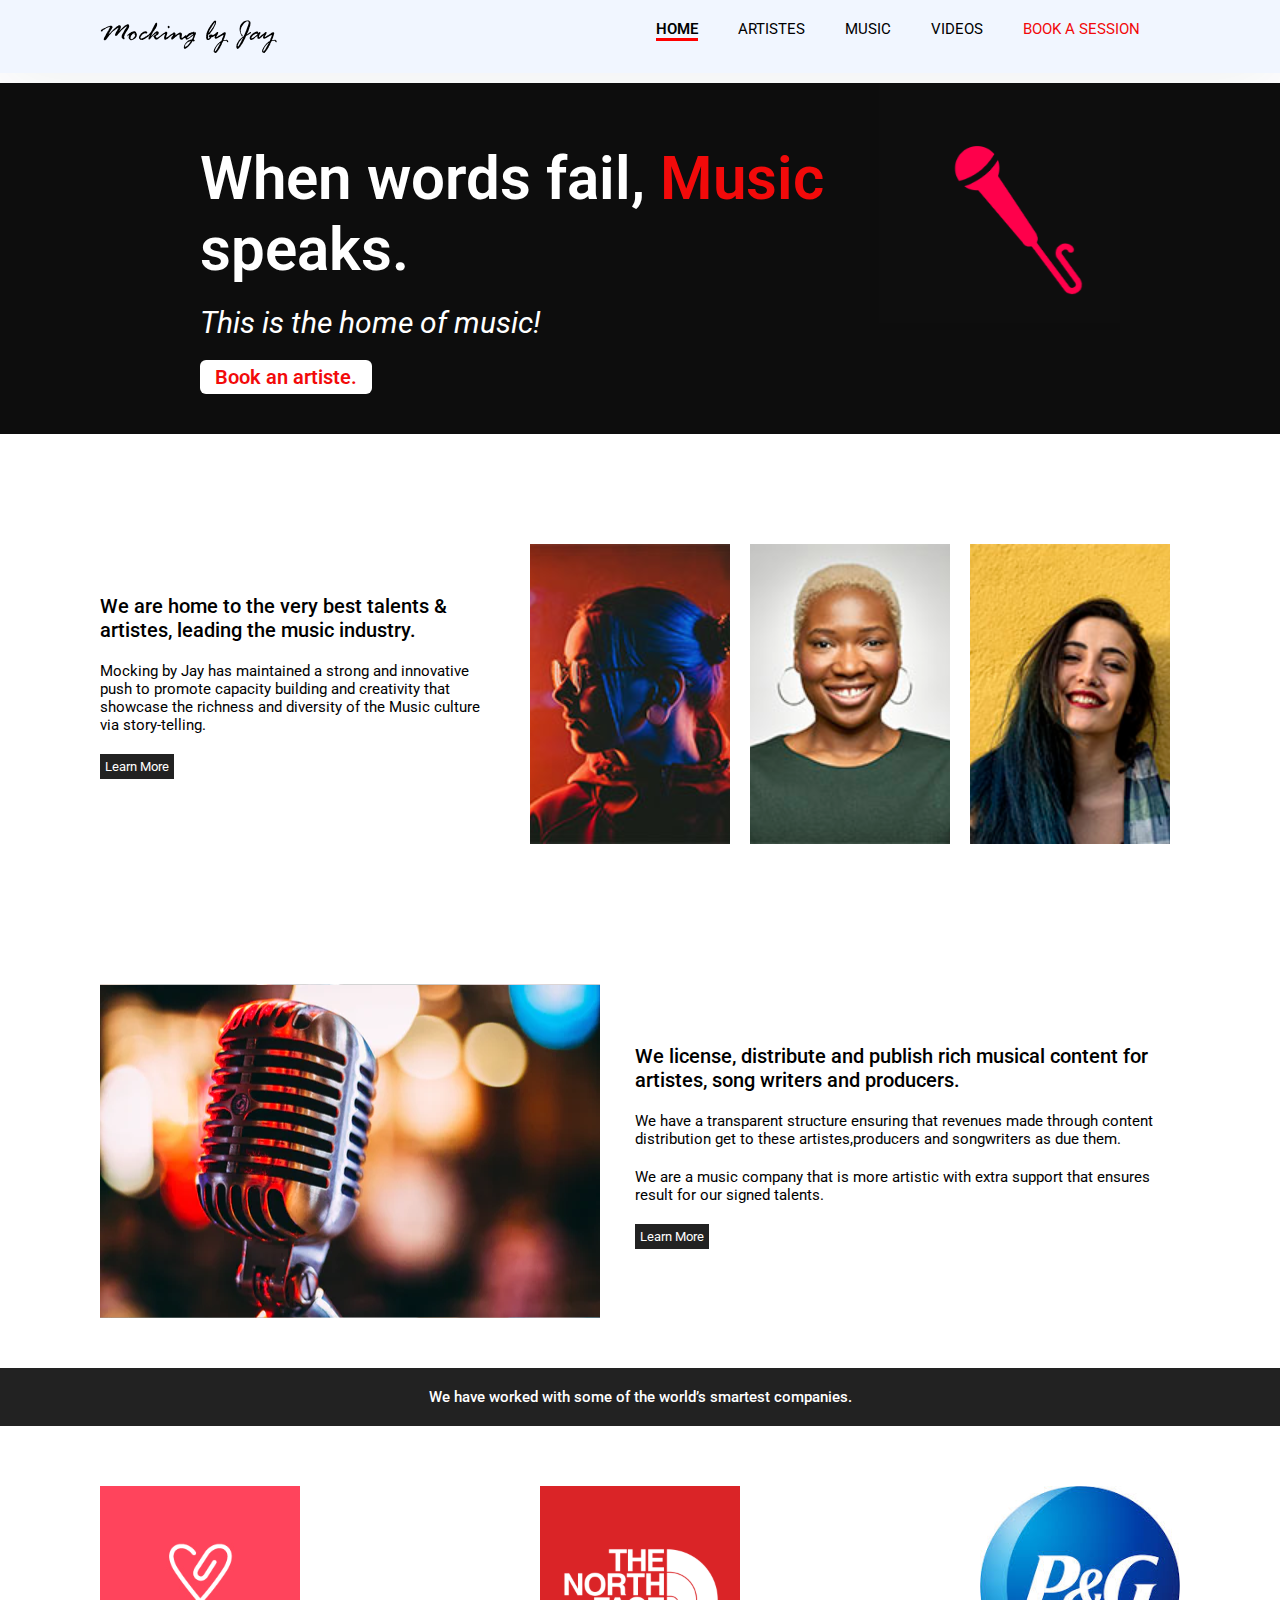
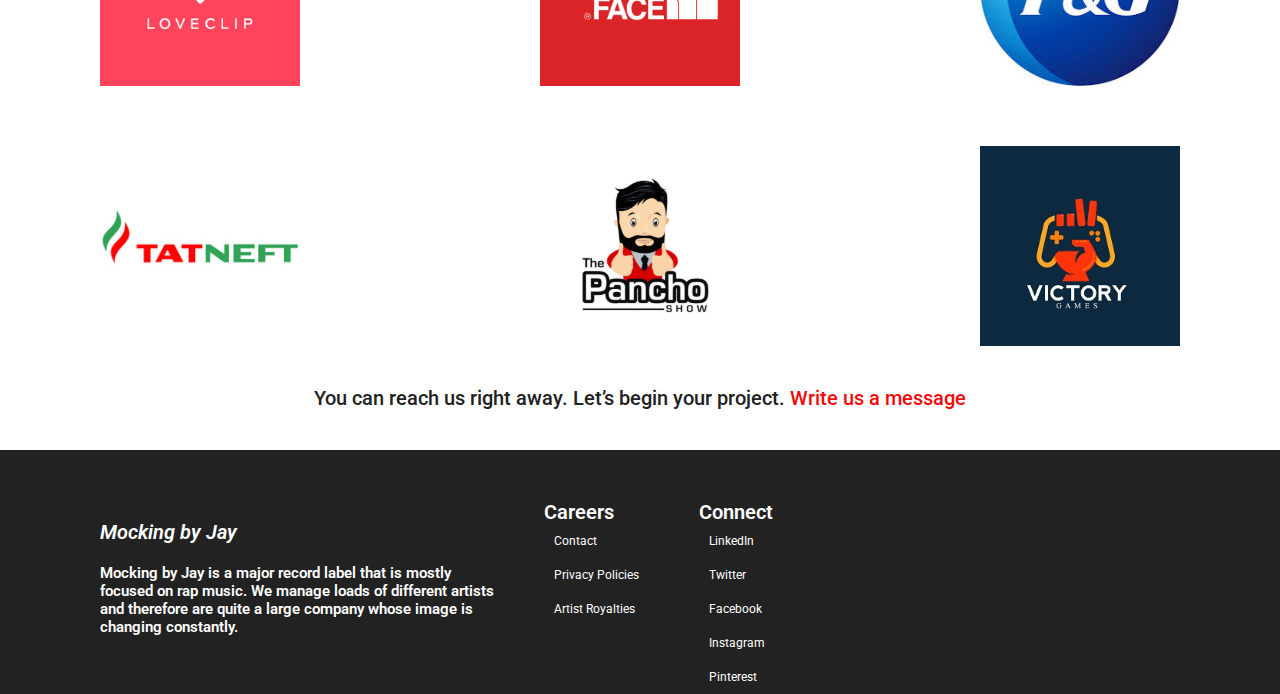
<file: landing-one.html>
<html lang="en">

<head>
    <meta charset="UTF-8">
    <meta http-equiv="X-UA-Compatible" content="IE=edge">
    <meta name="viewport" content="width=device-width, initial-scale=1.0">
    <link rel="stylesheet" href="style.css">
    <link rel="preconnect" href="https://fonts.googleapis.com">
    <link rel="preconnect" href="https://fonts.gstatic.com" crossorigin>
    <link href="https://fonts.googleapis.com/css2?family=Roboto:wght@300;400;500;700;900&display=swap" rel="stylesheet">
    <title>Mocking By Jay</title>
</head>

<body>
    <section class="introduction-to-mocking-by-jay">
        <header class="mocking-header">
            <a href="index.html" style="text-decoration: none;"><img src="IMAGES/Mocking by Jay.svg" alt=""></a>
            <label for="mobileIcon" class="mobile">
                <div class="mobile-icon">
                    <svg xmlns="http://www.w3.org/2000/svg" width="24" height="24" viewBox="0 0 48 48">
                        <g fill="none" stroke="#000" stroke-linejoin="round" stroke-width="4">
                            <path stroke-linecap="round" d="M8 10.5H40" />
                            <path stroke-linecap="round" d="M24 19.5H40" />
                            <path stroke-linecap="round" d="M24 28.5H40" />
                            <path stroke-linecap="round" d="M8 37.5H40" />
                            <path fill="#2F88FF" d="M8 19L16 24L8 29V19Z" />
                        </g>
                    </svg>
                </div>
            </label>
            <input type="checkbox" id="mobileIcon" class="mobileIcon">
            <nav class="navbar">
                <ul>
                    <li class="testing">HOME</li>
                    <a href="artiste-one.html" style="text-decoration: none;">
                        <li>ARTISTES</li>
                    </a>
                    <a href="music.html" style="text-decoration: none;"> <li>MUSIC</li></a>
                    <li>VIDEOS</li>
                    <a href="session.html" style="text-decoration: none;"><li style="color: #F20A0A;">BOOK A SESSION</li></a>
                </ul>
            </nav>
        </header>
    </section>
    <section class="mocking-main-one">
        <div class="div-one">
            <h1>When words fail, <span>Music</span> speaks.</h1>
            <p>This is the home of music!</p>
            <button>Book an artiste.</button>
        </div>
        <div class="div-two">
            <img src="IMAGES/lf30_HGg7Oa.json].svg" alt="">
        </div>
    </section>
    <section class="mocking-main-two">
        <div class="div-three">
            <h3>We are home to the very best talents & artistes, leading the music industry.</h3>
            <p>Mocking by Jay has maintained a strong and innovative push to promote capacity building and creativity
                that
                showcase the richness and diversity of the Music culture via story-telling.</p>
            <button>Learn More</button>
        </div>
        <div class="main-one">
            <div><img src="IMAGES/Rectangle 3.svg" alt=""></div>
            <div><img src="IMAGES/Rectangle 4.svg" alt=""></div>
            <div><img src="IMAGES/Rectangle 5.svg" alt=""></div>
        </div>
    </section>
    <section class="mocking-main-two">
        <div class="main-two"><img src="IMAGES/image 11.svg" alt=""></div>
        <div class="div-four">
            <h3>We license, distribute and publish rich musical content for artistes, song writers and producers.</h3>
            <p>We have a transparent structure ensuring that revenues made through content distribution get to these
                artistes,producers and songwriters as due them.</p>
            <p>We are a music company that is more artistic with extra support that ensures result for our signed
                talents.</p>
            <button>Learn More</button>
        </div>
    </section>
    <section class="mocking-main-three">
        <p>We have worked with some of the world’s smartest companies.</p>
    </section>
    <section class="mocking-main-four">
        <div><img src="IMAGES/Rectangle 8.svg" alt=""></div>
        <div><img src="IMAGES/Rectangle 10.svg" alt=""></div>
        <div><img src="IMAGES/Rectangle 9.svg" alt=""></div>
    </section>
    <section class="mocking-main-four">
        <div><img src="IMAGES/Rectangle 11.svg" alt=""></div>
        <div><img src="IMAGES/Rectangle 12.svg" alt=""></div>
        <div><img src="IMAGES/Rectangle 13.svg" alt=""></div>
    </section>
    <section class="mocking-main-five">
        <p>You can reach us right away. Let’s begin your project. <span>Write us a message</span></p>
    </section>
    <section class="mocking-footer">
        <div class="footer-div">
            <h2>Mocking by Jay</h2>
            <p>Mocking by Jay is a major record label that is mostly<br>focused on rap music. We manage loads of
                different artists<br>
                and therefore are quite a large company whose image is<br> changing constantly.</p>
        </div>
        <div class="footer-one">
            <nav class="footer-navbar">
                <ul>
                    <h4>Careers</h4>
                    <li>Contact</li>
                    <li>Privacy Policies</li>
                    <li>Artist Royalties</li>
                </ul>
            </nav>
            <nav class="footer-navbar">
                <ul>
                    <h4>Connect</h4>
                    <li>LinkedIn</li>
                    <li>Twitter</li>
                    <li>Facebook</li>
                    <li>Instagram</li>
                    <li>Pinterest</li>
                </ul>
            </nav>
        </div>
    </section>
</body>

</html>
</file>
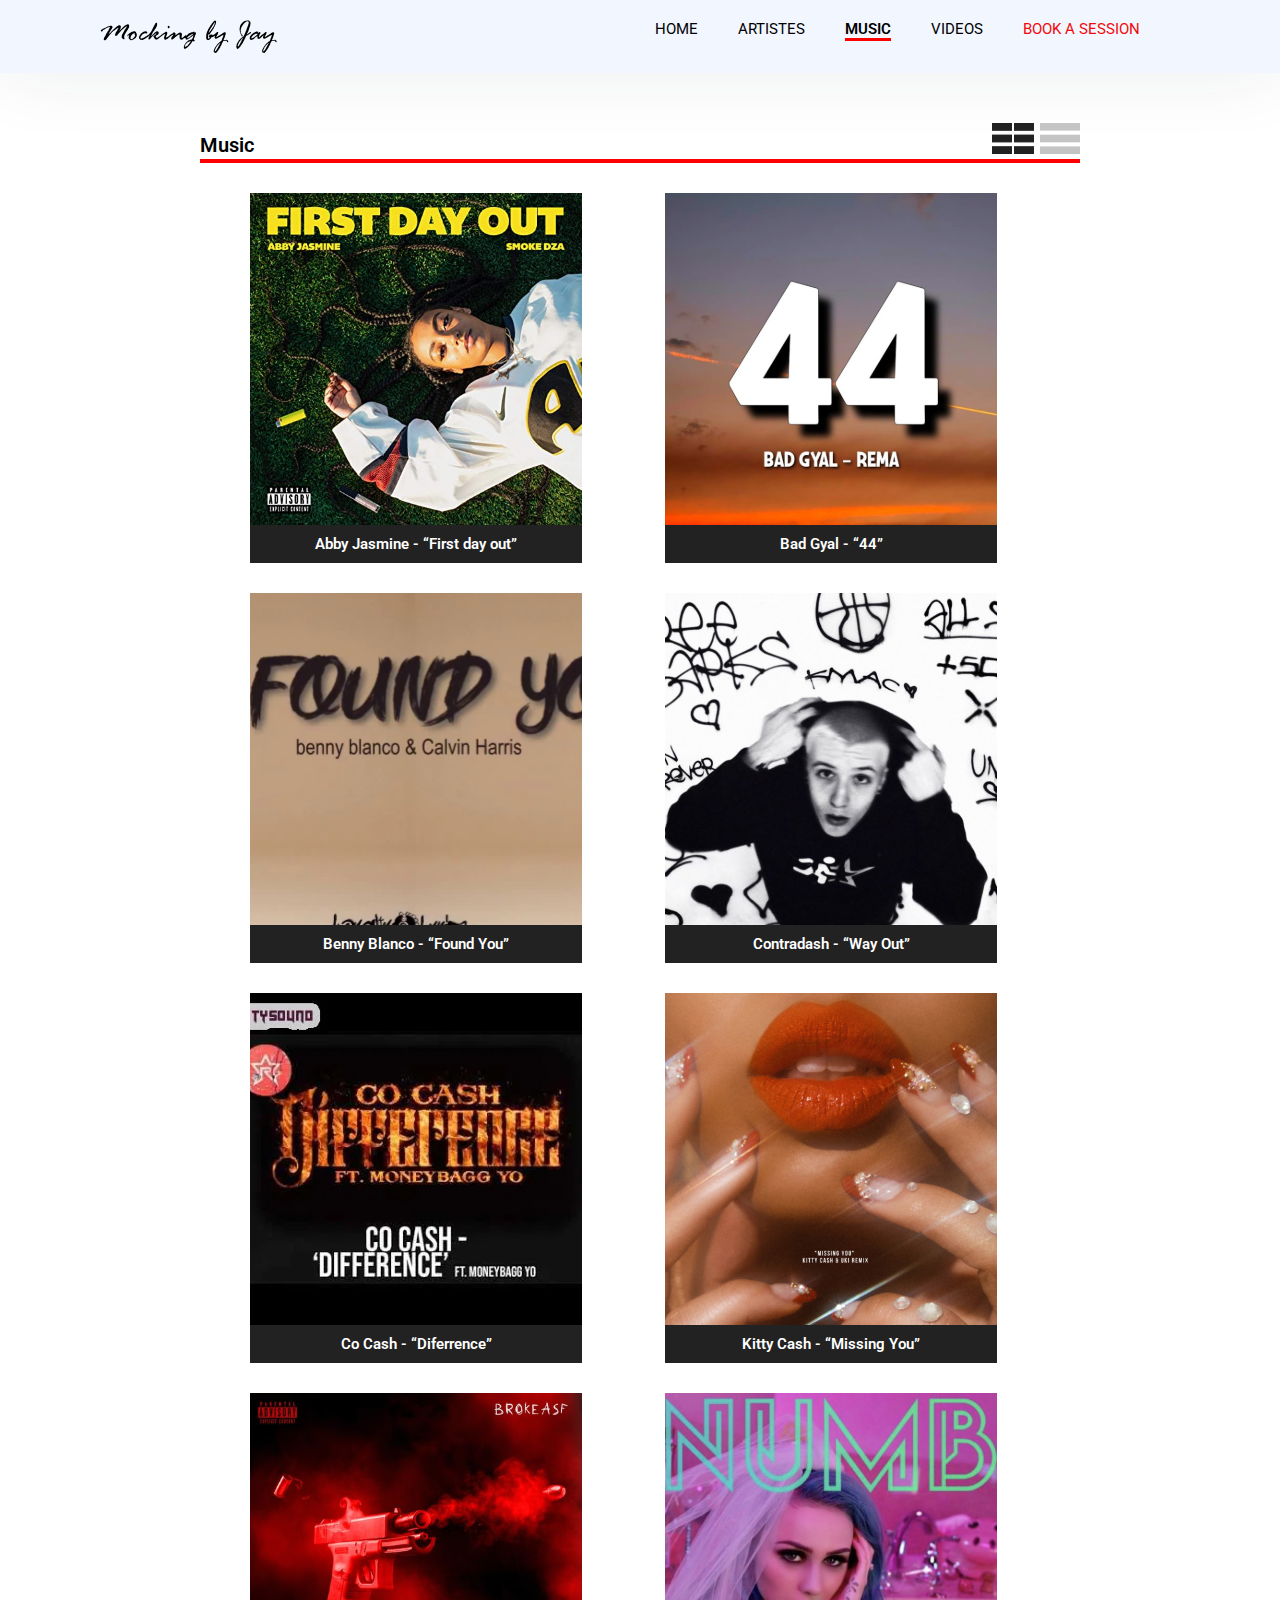
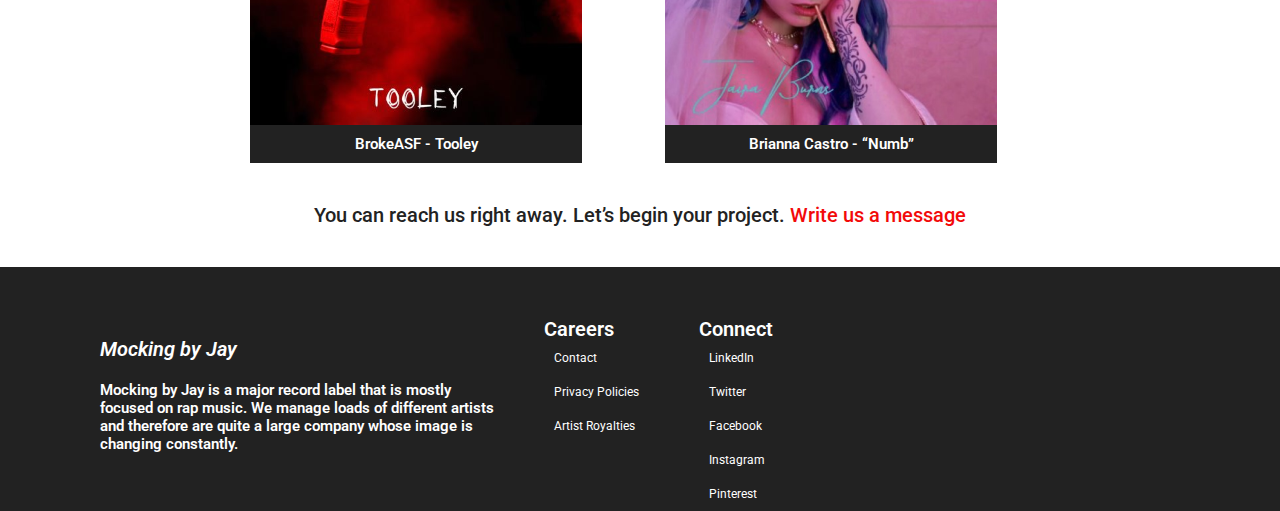
<file: music.html>
<html lang="en">

<head>
    <meta charset="UTF-8">
    <meta http-equiv="X-UA-Compatible" content="IE=edge">
    <meta name="viewport" content="width=device-width, initial-scale=1.0">
    <link rel="stylesheet" href="style.css">
    <link rel="preconnect" href="https://fonts.googleapis.com">
    <link rel="preconnect" href="https://fonts.gstatic.com" crossorigin>
    <link href="https://fonts.googleapis.com/css2?family=Roboto:wght@300;400;500;700;900&display=swap" rel="stylesheet">
    <title>Mocking By Jay</title>
</head>

<body>
    <section class="introduction-to-mocking-by-jay">
        <header class="mocking-header">
            <a href="index.html" style="text-decoration: none;"><img src="IMAGES/Mocking by Jay.svg" alt=""></a>
            <label for="mobileIcon" class="mobile">
                <div class="mobile-icon">
                    <svg xmlns="http://www.w3.org/2000/svg" width="24" height="24" viewBox="0 0 48 48">
                        <g fill="none" stroke="#000" stroke-linejoin="round" stroke-width="4">
                            <path stroke-linecap="round" d="M8 10.5H40" />
                            <path stroke-linecap="round" d="M24 19.5H40" />
                            <path stroke-linecap="round" d="M24 28.5H40" />
                            <path stroke-linecap="round" d="M8 37.5H40" />
                            <path fill="#2F88FF" d="M8 19L16 24L8 29V19Z" />
                        </g>
                    </svg>
                </div>
            </label>
            <input type="checkbox" id="mobileIcon" class="mobileIcon">
            <nav class="navbar">
                <ul>
                    <a href="landing-one.html" style="text-decoration: none;">
                        <li>HOME</li>
                    </a>
                    <a href="artiste-one.html" style="text-decoration: none;">
                        <li>ARTISTES</li>
                    </a>
                    <li class="testing">MUSIC</li>
                    <li>VIDEOS</li>
                    <a href="session.html" style="text-decoration: none;"><li style="color: #F20A0A;">BOOK A SESSION</li></a>
                </ul>
            </nav>
        </header>
    </section>
    <section class="mocking-main-nine">
        <div class="main-five">
            <h4>Music</h4>
            <img src="IMAGES/Group 3176.svg" alt="">
        </div>
        <div class="main-six">
            <div class="sub-div">
                <img src="IMAGES/Rectangle 49.svg" alt="">
                <p>Abby Jasmine - “First day out”</p>
            </div>
            <div class="sub-div">
                <img src="IMAGES/Rectangle 52.svg" alt="">
                <p>Bad Gyal - “44”</p>
            </div>
        </div>
        <div class="main-six">
            <div class="sub-div">
                <img src="IMAGES/image 14.svg" alt="">
                <p>Benny Blanco - “Found You”</p>
            </div>
            <div class="sub-div">
                <img src="IMAGES/Rectangle 55.svg" alt="">
                <p>Contradash - “Way Out”</p>
            </div>
        </div>
        <div class="main-six">
            <div class="sub-div">
                <img src="IMAGES/Rectangle 61.svg" alt="">
                <p>Co Cash - “Diferrence”</p>
            </div>
            <div class="sub-div">
                <img src="IMAGES/Rectangle 58.svg" alt="">
                <p>Kitty Cash - “Missing You”</p>
            </div>
        </div>
        <div class="main-six">
            <div class="sub-div">
                <img src="IMAGES/Rectangle 64.svg" alt="">
                <p>BrokeASF - Tooley</p>
            </div>
            <div class="sub-div">
                <img src="IMAGES/Rectangle 63.svg" alt="">
                <p>Brianna Castro - “Numb”</p>
            </div>
        </div>
    </section>
    <section class="mocking-main-five">
        <p>You can reach us right away. Let’s begin your project. <span>Write us a message</span></p>
    </section>
    <section class="mocking-footer">
        <div class="footer-div">
            <h2>Mocking by Jay</h2>
            <p>Mocking by Jay is a major record label that is mostly<br>focused on rap music. We manage loads of
                different artists<br>
                and therefore are quite a large company whose image is<br> changing constantly.</p>
        </div>
        <div class="footer-one">
            <nav class="footer-navbar">
                <ul>
                    <h4>Careers</h4>
                    <li>Contact</li>
                    <li>Privacy Policies</li>
                    <li>Artist Royalties</li>
                </ul>
            </nav>
            <nav class="footer-navbar">
                <ul>
                    <h4>Connect</h4>
                    <li>LinkedIn</li>
                    <li>Twitter</li>
                    <li>Facebook</li>
                    <li>Instagram</li>
                    <li>Pinterest</li>
                </ul>
            </nav>
        </div>
    </section>
</body>

</html>
</file>
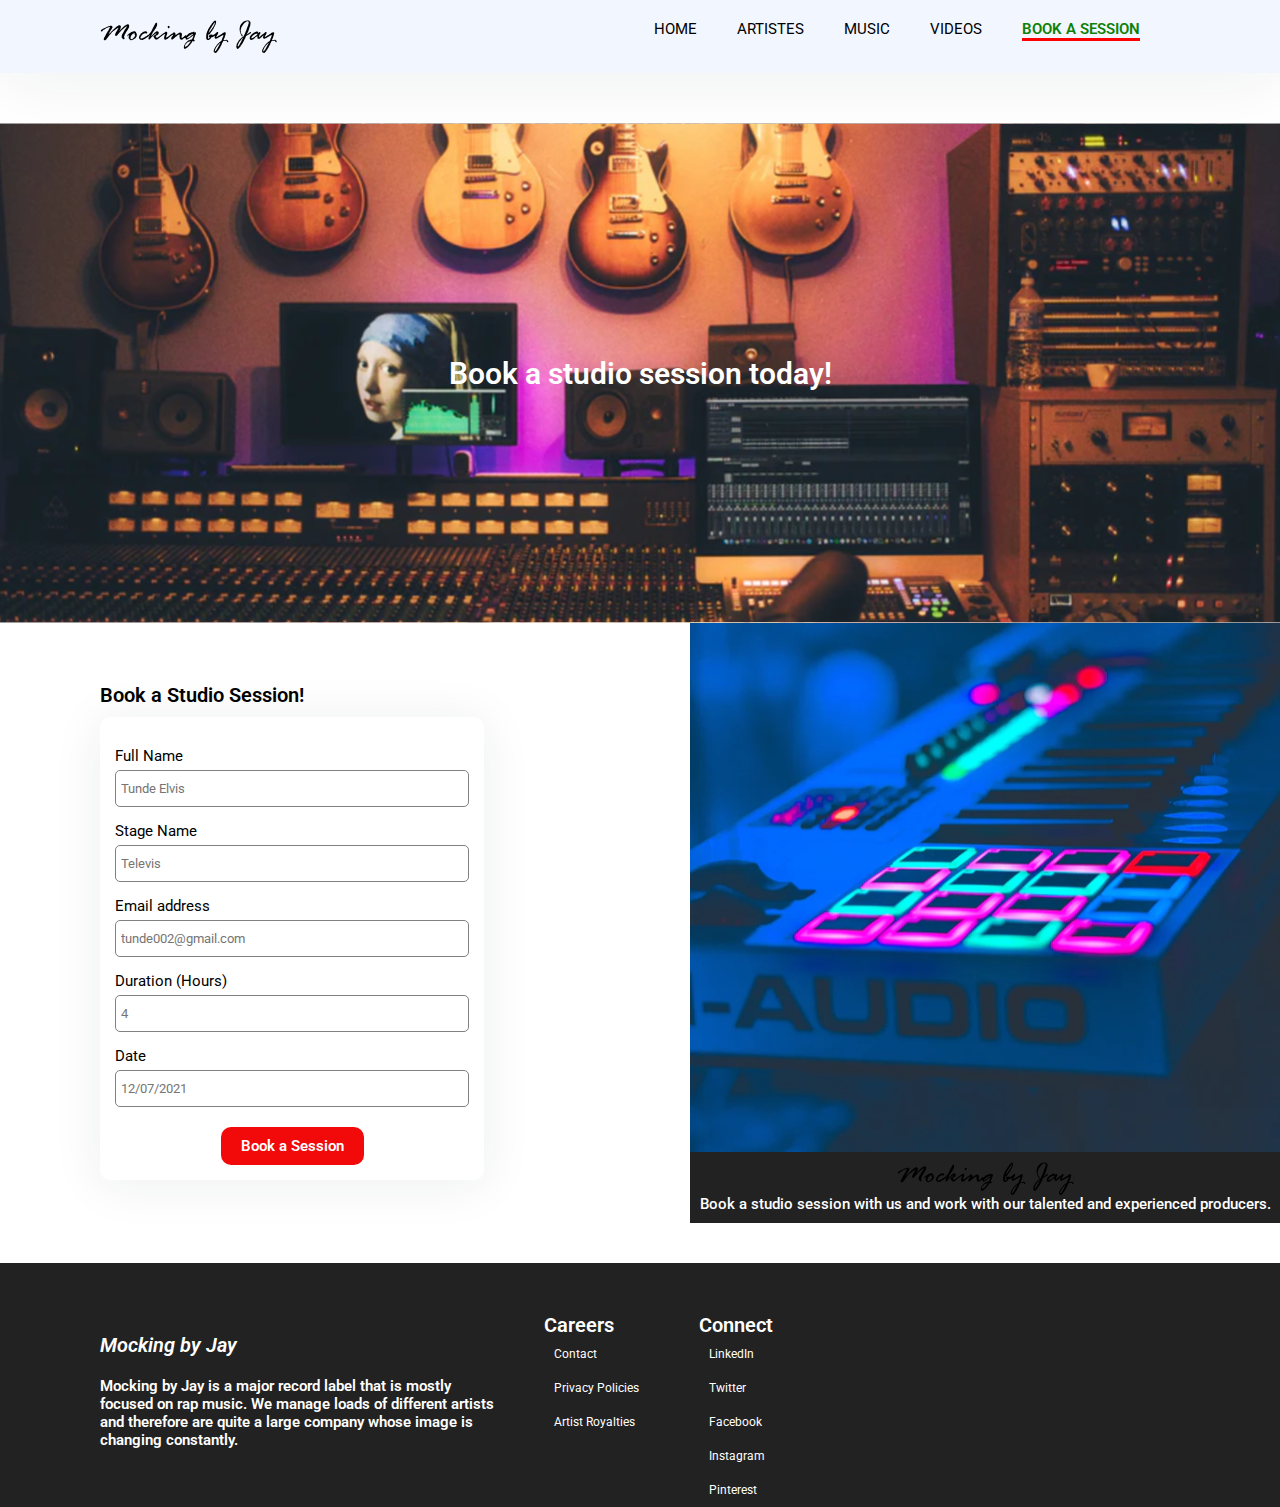
<file: session.html>
<html lang="en">

<head>
    <meta charset="UTF-8">
    <meta http-equiv="X-UA-Compatible" content="IE=edge">
    <meta name="viewport" content="width=device-width, initial-scale=1.0">
    <link rel="stylesheet" href="style.css">
    <link rel="preconnect" href="https://fonts.googleapis.com">
    <link rel="preconnect" href="https://fonts.gstatic.com" crossorigin>
    <link href="https://fonts.googleapis.com/css2?family=Roboto:wght@300;400;500;700;900&display=swap" rel="stylesheet">
    <title>Mocking By Jay</title>
</head>

<body>
    <section class="introduction-to-mocking-by-jay">
        <header class="mocking-header">
            <a href="index.html" style="text-decoration: none;"><img src="IMAGES/Mocking by Jay.svg" alt=""></a>
            <label for="mobileIcon" class="mobile">
                <div class="mobile-icon">
                    <svg xmlns="http://www.w3.org/2000/svg" width="24" height="24" viewBox="0 0 48 48">
                        <g fill="none" stroke="#000" stroke-linejoin="round" stroke-width="4">
                            <path stroke-linecap="round" d="M8 10.5H40" />
                            <path stroke-linecap="round" d="M24 19.5H40" />
                            <path stroke-linecap="round" d="M24 28.5H40" />
                            <path stroke-linecap="round" d="M8 37.5H40" />
                            <path fill="#2F88FF" d="M8 19L16 24L8 29V19Z" />
                        </g>
                    </svg>
                </div>
            </label>
            <input type="checkbox" id="mobileIcon" class="mobileIcon">
            <nav class="navbar">
                <ul>
                    <a href="landing-one.html" style="text-decoration: none;">
                        <li>HOME</li>
                    </a>
                    <a href="artiste-one.html" style="text-decoration: none;">
                        <li>ARTISTES</li>
                    </a>
                    <a href="music.html" style="text-decoration: none;">
                        <li>MUSIC</li>
                    </a>
                    <li>VIDEOS</li>
                    <li style="color: #0E8104;" class="testing">BOOK A SESSION</li>
                </ul>
            </nav>
        </header>
    </section>
    <section class="mocking-main-ten">
        <h2 class="book">Book a studio session today!</h2>
    </section>
    <section class="mocking-main-eleven">
        <div class="form-div">
            <h2>Book a Studio Session!</h2>
            <form class="form">
                <h3>Full Name</h3>
                <input type="text" placeholder="Tunde Elvis">
                <h3>Stage Name</h3>
                <input type="text" placeholder="Televis">
                <h3>Email address</h3>
                <input type="email" placeholder="tunde002@gmail.com">
                <h3>Duration (Hours)</h3>
                <input type="hours" placeholder="4">
                <h3>Date</h3>
                <input type="" placeholder="12/07/2021">
                <div class="sample"> <button>Book a Session</button></div>
            </form>
        </div>
        <div class="std">
            <div class="div-par">
                <img src="IMAGES/Mocking by Jay.svg" alt="">
                <p class="course">Book a studio session with us and work with our talented and experienced producers.
                </p>
            </div>
        </div>
    </section>
    <section class="mocking-footer">
        <div class="footer-div">
            <h2>Mocking by Jay</h2>
            <p>Mocking by Jay is a major record label that is mostly<br>focused on rap music. We manage loads of
                different artists<br>
                and therefore are quite a large company whose image is<br> changing constantly.</p>
        </div>
        <div class="footer-one">
            <nav class="footer-navbar">
                <ul>
                    <h4>Careers</h4>
                    <li>Contact</li>
                    <li>Privacy Policies</li>
                    <li>Artist Royalties</li>
                </ul>
            </nav>
            <nav class="footer-navbar">
                <ul>
                    <h4>Connect</h4>
                    <li>LinkedIn</li>
                    <li>Twitter</li>
                    <li>Facebook</li>
                    <li>Instagram</li>
                    <li>Pinterest</li>
                </ul>
            </nav>
        </div>
    </section>
</body>

</html>
</file>
<file: style.css>
* {
    margin: 0;
    padding: 0;
    font-family: 'Roboto', sans-serif;
}

.mocking-header {
    padding-left: 100px;
    padding-right: 100px;
    display: flex;
    justify-content: space-between;
    padding-top: 20px;
    padding-bottom: 20px;
    box-shadow: 0px 4px 70px rgba(30, 40, 52, 0.08);
    background-color: #F1F6FF;
}

.navbar ul {
    display: flex;
}

.navbar ul li {
    list-style-type: none;
    margin-right: 40px;
    color: #000000;
    font-size: 15px;
    font-weight: 400;
    cursor: pointer;

}

.testing {
    border-bottom: 3px solid red;
    font-weight: 600 !important;

}

.mobile-icon,
.mobileIcon {
    display: none;
}

.mocking-main-one {
    padding-left: 100px;
    padding-right: 100px;
    display: flex;
    justify-content: space-between;
    background: #0D0D0D;
    margin-top: 10px;

}

.div-one {
    text-align: left;
    margin-top: 60px;
    padding-left: 100px;
    margin-bottom: 40px;
}

.div-one h1 {
    color: #FFFFFF;
    font-size: 60px;
    font-weight: 600;
    margin-bottom: 20px;
}

.div-one span {
    color: #F20A0A;
}

.div-one p {
    color: #FFFFFF;
    font-style: italic;
    font-weight: 400;
    font-size: 30px;
    margin-top: 20px;
    margin-bottom: 20px;
}

.div-one button {
    border-radius: 6px;
    padding: 5px 15px;
    color: #F20A0A;
    font-weight: 600;
    font-size: 20px;
    background-color: #FFFFFF;
    border: none;
    cursor: pointer;
}

.div-two {
    padding-right: 60px;
    margin-bottom: 40px;
}

.div-two img {
    width: 100%;
}

.mocking-main-two {
    padding-left: 100px;
    padding-right: 100px;
    display: flex;
    margin-top: 100px;
}

.div-three {
    margin-top: 40px;
    padding-right: 35px;
}

.div-three h3,
.div-four h3 {
    color: #000000;
    font-size: 20px;
    font-weight: 500;
    margin-top: 20px;
    margin-bottom: 20px;
}

.div-three p,
.div-four p {
    color: #000000;
    font-size: 15px;
    font-weight: 400;
    margin-top: 20px;
    margin-bottom: 20px;
}

.div-three button,
.div-four button {
    background-color: #222222;
    color: #FFFFFF;
    border: none;
    padding: 5px 5px;
    cursor: pointer;
}

.main-one {
    display: flex;
    margin-bottom: 30px;
}

.main-one img {
    padding: 10px;
    width: initial;
}

.main-two img {
    width: initial;
}


.div-four {
    margin-top: 40px;
    padding-left: 35px;
}

.mocking-main-three {
    padding-left: 100px;
    padding-right: 100px;
    margin-top: 50px;
    background-color: #222222;
    border: none;
    margin-bottom: 30px;
}

.mocking-main-three p {
    color: #FFFFFF;
    font-weight: 500;
    text-align: center;
    font-size: 15px;
    padding-top: 20px;
    padding-bottom: 20px;
}

.mocking-main-four {
    padding-left: 100px;
    padding-right: 100px;
    display: flex;
    justify-content: space-between;
    margin-top: 60px;
    margin-bottom: 20px;
}

.mocking-main-four img {
    width: initial;
}

.mocking-main-five {
    padding-left: 100px;
    padding-right: 100px;
    text-align: center;
    margin-top: 40px;
    margin-bottom: 20px;
}

.mocking-main-five p {
    color: #222222;
    font-size: 20px;
    font-weight: 500;

}

.mocking-main-five span {
    color: #F20A0A;
}

.mocking-footer {
    padding-left: 100px;
    padding-right: 100px;
    background-color: #222222;
    display: flex;
    margin-top: 40px;
}

.footer-div {
    margin-top: 50px;
}

.footer-div h2 {
    color: #FFFFFF;
    font-style: italic;
    font: Italic;
    font-weight: 600;
    font-size: 20px;
    margin-top: 20px;
    margin-bottom: 20px;
}

.footer-div p {
    color: #FFFFFF;
    font-weight: 600;
    font-size: 15px;
    margin-top: 20px;
    margin-bottom: 20px;
}

.footer-one {
    display: flex;
    margin-top: 50px;
}

.footer-navbar {
    padding-left: 50px;
}

.footer-navbar ul li {
    list-style-type: none;
    color: #FFFFFF;
    font-size: 12px;
    font-weight: 400;
    padding: 10px;
}

.footer-navbar h4 {
    color: #FFFFFF;
    font-size: 20px;
    font-weight: 600;
}

.mocking-main-six {
    padding-left: 100px;
    padding-right: 100px;
    display: flex;
    justify-content: space-between;
    margin-top: 30px;
    margin-bottom: 10px;
}

.mocking-main-six p {
    font-size: 20px;
    color: #000000;
    font-weight: 600;
}

.mocking-main-six button {
    border-radius: 10px;
    background-color: #E5E5E5;
    color: #464444;
    font-size: 15px;
    font-weight: 600;
    padding: 5px 15px;
    border: 1px solid grey;
    cursor: pointer;
    display: flex;
}

.mocking-main-six button svg {
    padding-left: 20px;

}

.mocking-main-seven {
    padding-left: 100px;
    padding-right: 100px;
    display: flex;
    justify-content: space-between;
    margin-top: 50px;
}

.main-four h4 {
    font-weight: 600;
    margin-top: 10px;
    font-size: 15px;
    color: #000000;
}

.main-four img {
    width: initial;
}

.mocking-main-eight {
    padding-left: 100px;
    padding-right: 100px;
    margin-top: 40px;
    margin-bottom: 40px;
}


.mocking-main-eight img {
    width: 100%;
}

.mocking-main-eight p {
    font-weight: 400;
    font-size: 15px;
    color: #000000;
    margin-top: 20px;
    text-align: left;
    padding-left: 150px;
    padding-right: 150px;
}

.mocking-main-nine {
    padding-left: 200px;
    padding-right: 200px;
    margin-top: 50px;
}

.main-five {
    display: flex;
    justify-content: space-between;
    border-bottom: 4px solid red;
}

.main-five h4 {
    font-size: 20px;
    color: #000000;
    font-weight: 600;
    padding-top: 10px;
}

.main-five img {
    width: initial;
    padding-bottom: 5px;
}

.main-six {
    display: flex;
    justify-content: space-between;
    margin-top: 30px;
    padding-left: 50px;
}

.main-six img {
    width: 80%;
}

.sub-div p {
    background-color: #222222;
    color: #FFFFFF;
    text-align: center;
    padding-top: 10px;
    padding-bottom: 10px;
    width: 80%;
    font-size: 15px;
    font-weight: 600;
}

.mocking-main-ten {
    background-image: url("IMAGES/image 17.svg");
    background-size: cover;
    background-repeat: no-repeat;
    display: flex;
    align-items: center;
    background-position: bottom;
    width: 100%;
    height: 500px;
    margin-top: 50px;
}

.book {
    text-align: center;
    color: #FFFFFF;
    font-weight: 600;
    font-size: 30px;
    width: 100%;

}

.form-div {
    padding-top: 50px;
    width: 50%;

}

.form-div h2 {
    font-size: 20px;
    font-weight: 600;
    margin-top: 10px;
    margin-bottom: 10px;
}

.form {
    box-shadow: 0px 4px 50px rgba(30, 40, 52, 0.08);
    border-radius: 10px;
    padding: 15px;
    width: 60%;
}


.form h3 {
    font-size: 15px;
    font-weight: 400;
    margin-top: 15px;
}

.form input {
    width: 100%;
    padding: 10px 5px;
    border-radius: 5px;
    margin-top: 5px;
    border: 1px solid grey;
}

.sample {
    width: 100%;
    display: flex;
    justify-content: center;
}

.form button {
    margin-top: 20px;
    background-color: #F20A0A;
    color: #FFFFFF;
    border: none;
    border-radius: 10px;
    padding: 10px 20px;
    font-weight: 600;
    font-size: 15px;

}


.mocking-main-eleven {
    padding-left: 100px;
    display: flex;
    justify-content: space-between;
    height: 600px;
}

.std {
    background-image: url("IMAGES/Rectangle 449.svg");
    background-size: cover;
    background-repeat: no-repeat;
    display: flex;
    align-items: end;
    background-position: bottom;
    width: 50%;
    height: inherit;
}

.div-par {
    text-align: center;
    background-color: #222222;
    color: #FFFFFF;
    font-weight: 500;
    font-size: 15px;
    width: 100%;
    padding-top: 10px;
    padding-bottom: 10px;
    height: fit-content;
}

@media (max-width: 500px) {
    .mocking-header {
        padding-left: 10px;
        padding-right: 10px;

    }

    .navbar ul {
        display: block;
    }

    .navbar {
        display: none;
    }

    .mobile-icon {
        display: block;
        cursor: pointer;
    }

    .mobileIcon {
        display: none;
    }

    .navbar ul li {
        list-style-type: none;
        color: #FFFFFF;
        font-size: 12px;
        font-weight: 400;
        cursor: pointer;
        padding-bottom: 20px;
    }


    .mobileIcon:checked~.navbar {
        display: grid;
        position: absolute;
        padding: 10px;
        background-color: #000000;
        width: 90%;
        top: 90px;
    }

    .testing {
        border-bottom: none;
        font-weight: 800 !important;
    }

    .mocking-main-one {
        padding-left: 10px;
        padding-right: 10px;
        display: grid;
        background: #000000;
        margin-top: 10px;
    }

    .div-one {
        text-align: center;
        margin-top: 30px;
        padding-left: 10px;
    }

    .div-one h1 {
        color: #FFFFFF;
        font-size: 35px;
        font-weight: 600;
        margin-bottom: 20px;
    }

    .div-one span {
        color: #F20A0A;
    }

    .div-one p {
        color: #FFFFFF;
        font-style: italic;
        font-weight: 400;
        font-size: 20px;
        margin-top: 20px;
        margin-bottom: 20px;
    }

    .div-one button {
        border-radius: 6px;
        padding: 5px 10px;
        color: #F20A0A;
        font-weight: 600;
        font-size: 20px;
        background-color: #FFFFFF;
        border: none;
        cursor: pointer;
    }

    .div-two {
        margin-bottom: 20px;
    }

    .div-two img {
        width: 100%;
        padding-left: 30px;
    }

    .mocking-main-two {
        padding-left: 10px;
        padding-right: 10px;
        display: grid;
        margin-top: 50px;
    }

    .div-three {
        margin-top: 20px;
        padding-right: 10px;
        text-align: center;
        padding-left: 10px;
    }

    .div-four {
        margin-top: 30px;
        padding-left: 10px;
        padding-right: 10px;
        text-align: center;
    }


    .div-three h3,
    .div-four h3 {
        color: #000000;
        font-size: 20px;
        font-weight: 600;
        margin-top: 20px;
        margin-bottom: 20px;
        text-align: left;
    }

    .div-three p,
    .div-four p {
        color: #000000;
        font-size: 15px;
        font-weight: 400;
        margin-top: 20px;
        margin-bottom: 30px;
        text-align: left;
    }

    .div-three button,
    .div-four button {
        background-color: #222222;
        color: #FFFFFF;
        border: none;
        padding: 10px 15px;
        cursor: pointer;
    }

    .main-one {
        display: grid;
        text-align: center;
        margin-top: 20px;
        margin-bottom: 30px;
    }

    .main-one img {
        width: 80%;
    }

    .main-two img {
        width: 100%;
    }

    .mocking-main-three {
        padding-left: 100px;
        padding-right: 100px;
        margin-top: 30px;
        background-color: #222222;
        border: none;
        margin-bottom: 20px;
    }

    .mocking-main-three p {
        color: #FFFFFF;
        font-weight: 400;
        text-align: center;
        font-size: 10px;
        padding-top: 10px;
        padding-bottom: 10px;
    }

    .mocking-main-four {
        padding-left: 10px;
        padding-right: 10px;
        display: grid;
        margin-top: 30px;
        justify-content: center;
        margin-bottom: 20px;
    }

    .mocking-main-four img {
        width: initial;
        padding: 10px;
    }

    .mocking-main-five {
        padding-left: 10px;
        padding-right: 10px;
        text-align: center;
        margin-top: 20px;
        margin-bottom: 20px;
    }

    .mocking-main-five p {
        color: #222222;
        font-size: 10px;
        font-weight: 500;

    }

    .mocking-footer {
        padding-left: 10px;
        padding-right: 10px;
        background-color: #222222;
        display: grid;
        margin-top: 30px;
    }

    .footer-div {
        margin-top: 30px;
        text-align: left;
        padding-left: 10px;
        padding-right: 10px;
    }

    .footer-div h2 {
        color: #FFFFFF;
        font-style: italic;
        font: Italic;
        font-weight: 600;
        font-size: 20px;
        margin-top: 20px;
        margin-bottom: 20px;
    }

    .footer-div p {
        color: #FFFFFF;
        font-weight: 600;
        font-size: 15px;
        margin-top: 20px;
        margin-bottom: 20px;
    }

    .footer-one {
        display: flex;
        margin-top: 30px;
    }

    .footer-navbar {
        padding-left: 40px;
        margin-bottom: 30px;
    }

    .footer-navbar ul li {
        list-style-type: none;
        color: #FFFFFF;
        font-size: 12px;
        font-weight: 400;
        padding: 5px;
    }

    .footer-navbar h4 {
        color: #FFFFFF;
        font-size: 20px;
        font-weight: 600;
    }

    .mocking-main-six {
        padding-left: 10px;
        padding-right: 10px;
        display: flex;
        margin-top: 30px;
        margin-bottom: 20px;
    }

    .mocking-main-six p {
        font-size: 15px;
        color: #000000;
        font-weight: 600;
    }

    .mocking-main-six button {
        border-radius: 10px;
        background-color: #E5E5E5;
        color: #464444;
        font-size: 10px;
        font-weight: 500;
        padding: 5px 10px;
        border: 1px solid grey;
        cursor: pointer;
        display: flex;
    }

    .mocking-main-six button svg {
        padding-left: 20px;
    }

    .mocking-main-seven {
        padding-left: 10px;
        padding-right: 10px;
        display: grid;
        justify-content: center;
        margin-top: 0px;
    }

    .main-four h4 {
        text-align: center;
        font-weight: 600;
        margin-bottom: 5px;
        font-size: 15px;
        color: #000000;
    }

    .main-four img {
        width: initial;
        padding: 15px;
    }

    .mocking-main-eight {
        padding-left: 10px;
        padding-right: 10px;
        margin-top: 40px;
        margin-bottom: 40px;
    }


    .mocking-main-eight img {
        width: 100%;
    }

    .mocking-main-eight p {
        font-weight: 400;
        font-size: 15px;
        color: #000000;
        margin-top: 20px;
        text-align: left;
        padding-left: 15px;
        padding-right: 15px;
    }

    .mocking-main-nine {
        padding-left: 20px;
        padding-right: 20px;
        margin-top: 30px;
    }

    .main-five {
        display: flex;
        justify-content: space-between;
        border-bottom: 4px solid red;
    }

    .main-five h4 {
        font-size: 20px;
        color: #000000;
        font-weight: 600;
        padding-top: 10px;
    }

    .main-five img {
        width: initial;
        padding-bottom: 5px;
    }

    .main-six {
        display: grid;
        margin-top: 20px;
        padding: 0;
        margin-bottom: 5px;
    }

    .main-six img {
        width: 100%;
        padding-top: 15px;
    }

    .sub-div {
        margin-bottom: 20px;
    }

    .sub-div p {
        background-color: #222222;
        color: #FFFFFF;
        text-align: center;
        padding-top: 10px;
        padding-bottom: 10px;
        width: 100%;
        font-size: 12px;
        font-weight: 400;
    }

    .mocking-main-ten {
        background-image: url("IMAGES/image 17.svg");
        background-size: cover;
        background-repeat: no-repeat;
        display: flex;
        align-items: center;
        background-position: bottom;
        width: 100%;
        height: 200px;
        margin-top: 50px;
    }

    .book {
        text-align: center;
        color: #FFFFFF;
        font-weight: 600;
        font-size: 20px;
        width: 100%;

    }

    .form-div {
        padding-top: 50px;
        width: 95%;
    }

    .form-div h2 {
        font-size: 20px;
        font-weight: 600;
        margin-top: 10px;
        margin-bottom: 10px;
        text-align: center;
    }

    .form {
        box-shadow: 0px 4px 50px rgba(30, 40, 52, 0.08);
        border-radius: 10px;
        padding: 15px;
        width: 90%;

    }


    .form h3 {
        font-size: 15px;
        font-weight: 400;
        margin-top: 15px;
    }

    .form input {
        width: 100%;
        padding: 10px 5px;
        border-radius: 5px;
        margin-top: 5px;
        border: 1px solid grey;
    }

    .sample {
        width: 100%;
        display: flex;
        justify-content: center;
    }

    .form button {
        margin-top: 20px;
        background-color: #F20A0A;
        color: #FFFFFF;
        border: none;
        border-radius: 10px;
        padding: 10px 20px;
        font-weight: 600;
        font-size: 15px;

    }

    .mocking-main-eleven {
        padding-left: 10px;
        height: 600px;
        position: relative;
        width: 100%;
    }

    .std {
        background-image: url("IMAGES/Rectangle 449.svg");
        background-size: cover;
        background-repeat: no-repeat;
        display: none;
        align-items: end;
        background-position: top;
        width: 95%;
        height: inherit;
    }

    .div-par {
        text-align: center;
        background-color: #222222;
        color: #FFFFFF;
        font-weight: 500;
        font-size: 15px;
        width: 100%;
        padding-top: 10px;
        padding-bottom: 10px;
        height: fit-content;
    }

}
</file>
